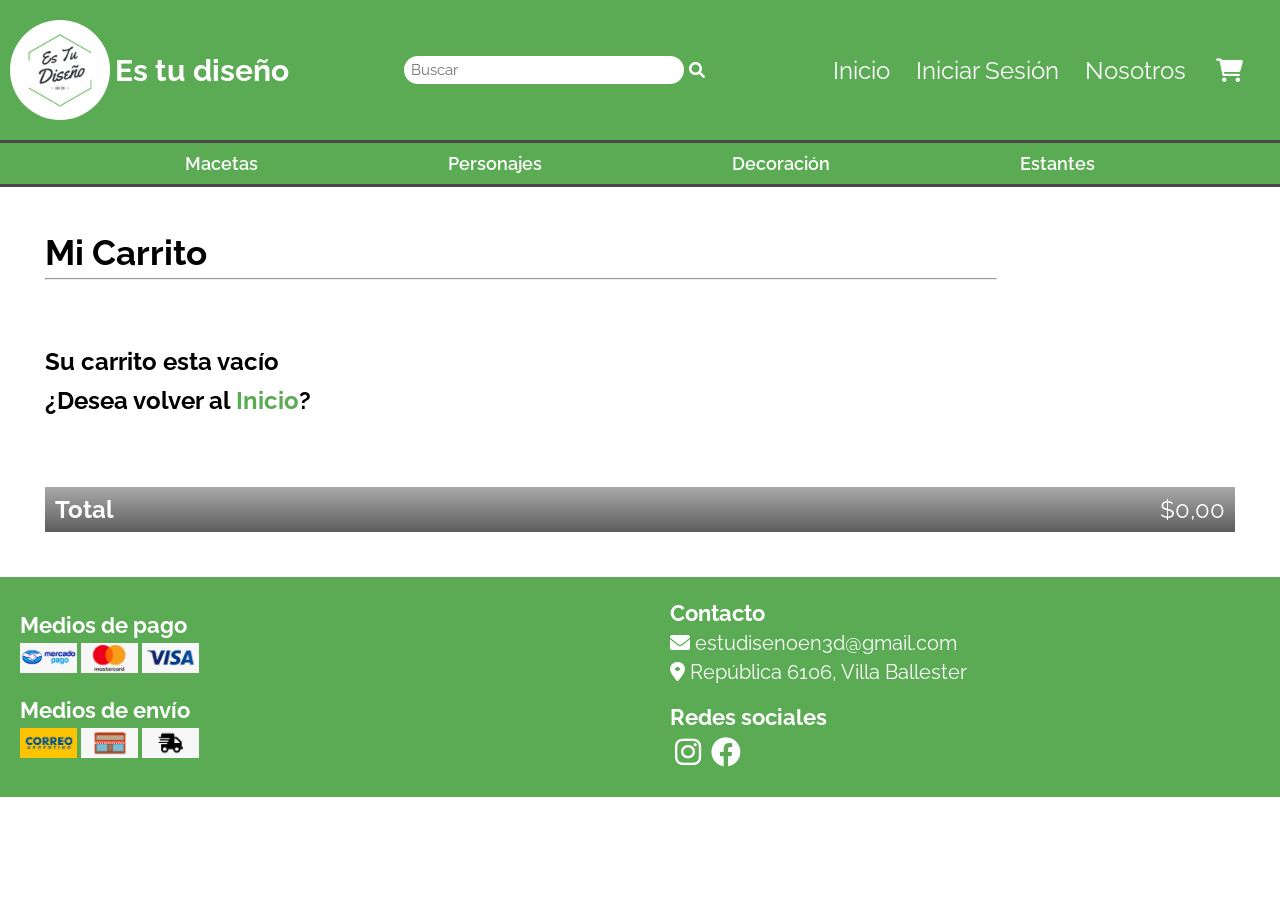
<file: pages/carrito.html>
<!DOCTYPE html>
<html lang="en">
<head>
    <meta charset="UTF-8">
    <meta http-equiv="X-UA-Compatible" content="IE=edge">
    <meta name="viewport" content="width=device-width, initial-scale=1.0">
    <title>Carrito</title>
    <link rel="shortcut icon" href="../Img/logo.png">
    <!-- Font Family -->
    <link href="https://fonts.googleapis.com/css2?family=Raleway:wght@300&display=swap" rel="stylesheet">
    <!-- Stylesheet -->
    <link rel="stylesheet" href="../style.css">
     <!-- Font Awesome -->
    <link href="https://cdnjs.cloudflare.com/ajax/libs/font-awesome/6.0.0/css/all.min.css" rel="stylesheet"/>
</head>
<body>
    <header>
        <nav class="navSuperior">
            <div class="logo">
                <a href="../index.html">
                    <img src="../Img/logo.jpeg" alt="logo es tu diseño">
                    <h1>Es tu diseño</h1>
                </a>
            </div>
            <div class="buscador">
                <input type="text" placeholder="Buscar" ><a href="#" class="fa-solid fa-search"></a>
            </div>
                <label for="menu" class="menuHamburguesa">
                    <i class="fa-solid fa-bars"></i>
                </label>
                <input type="checkbox" id="menu">
            <div class="seccionesContainer"> 
                <ul class="secciones">
                    <label for="menu" class="cerrarMenu">
                        <i class="fa-solid fa-circle-xmark"></i>
                    </label>
                    <li><a href="../index.html">Inicio</a></li>
                    <li><a href="cuenta.html">Iniciar Sesión</a></li>
                    <li><a href="nosotros.html">Nosotros</a></li>
                    <li id="seccionCarrito"><a href="carrito.html" class="fa-solid fa-cart-shopping"></a></li>
                </ul>
            </div>
        </nav>
        <nav class="navInferior">
            <ul class="categorias">
                <li><a href="macetas.html">Macetas</a></li>
                <li><a href="#">Personajes</a></li>
                <li><a href="#">Decoración</a></li>
                <li><a href="#">Estantes</a></li>
            </ul>
        </nav>
    </header>
    <main>
        <section class="carrito">
            <article class="h2">
                <h2>Mi Carrito</h2><hr>
            </article>
            <article class="h4">
                <h4>Su carrito esta vacío</h4>
                <h4>¿Desea volver al <a href="../index.html">Inicio</a>?</h4>
            </article>
            <article class="carritoTotal">
                <h6>Total</h6>
                <span>$0,00</span>
            </article>
        </section>
    </main>
    <footer>
        <section class="footerMetodos">
            <article class="pagos">
                <h4>Medios de pago</h4>
                <div>
                    <img src="../Img/mercadopago.png" alt="Mercado Pago">
                    <img src="../Img/mastercard.png" alt="Mastercard">
                    <img src="../Img/visa.png" alt="Visa">
                </div>
            </article>
            <article class="envios">
                <h4>Medios de envío</h4>
                <div>
                    <img src="../Img/correo-argentino.png" alt="Correo Argentino">
                    <img src="../Img/retiro-local.png" alt="Retiro local">
                    <img src="../Img/personalizado.png" alt="Personalizado">
                </div>
            </article>
        </section>
        <section class="footerInfo">
            <article class="contacto">
                <h4>Contacto</h4>
                <ul>
                    <li><i class="fa-solid fa-envelope"></i>estudisenoen3d@gmail.com</li>
                    <li><i class="fa-solid fa-location-dot"></i>República 6106, Villa Ballester</li>
                </ul>
            </article>
            <article class="redesSociales">
                <h4>Redes sociales</h4>
                <ul>
                    <li><a href="https://www.instagram.com/es.tu.diseno/" class="fa-brands fa-instagram"></a></li>
                    <li><a href="https://www.facebook.com/estudiseno-2358036297771299" class="fa-brands fa-facebook"></a></li>
                </ul>
            </article>
        </section>
    </footer>
</body>
</html>
</file>
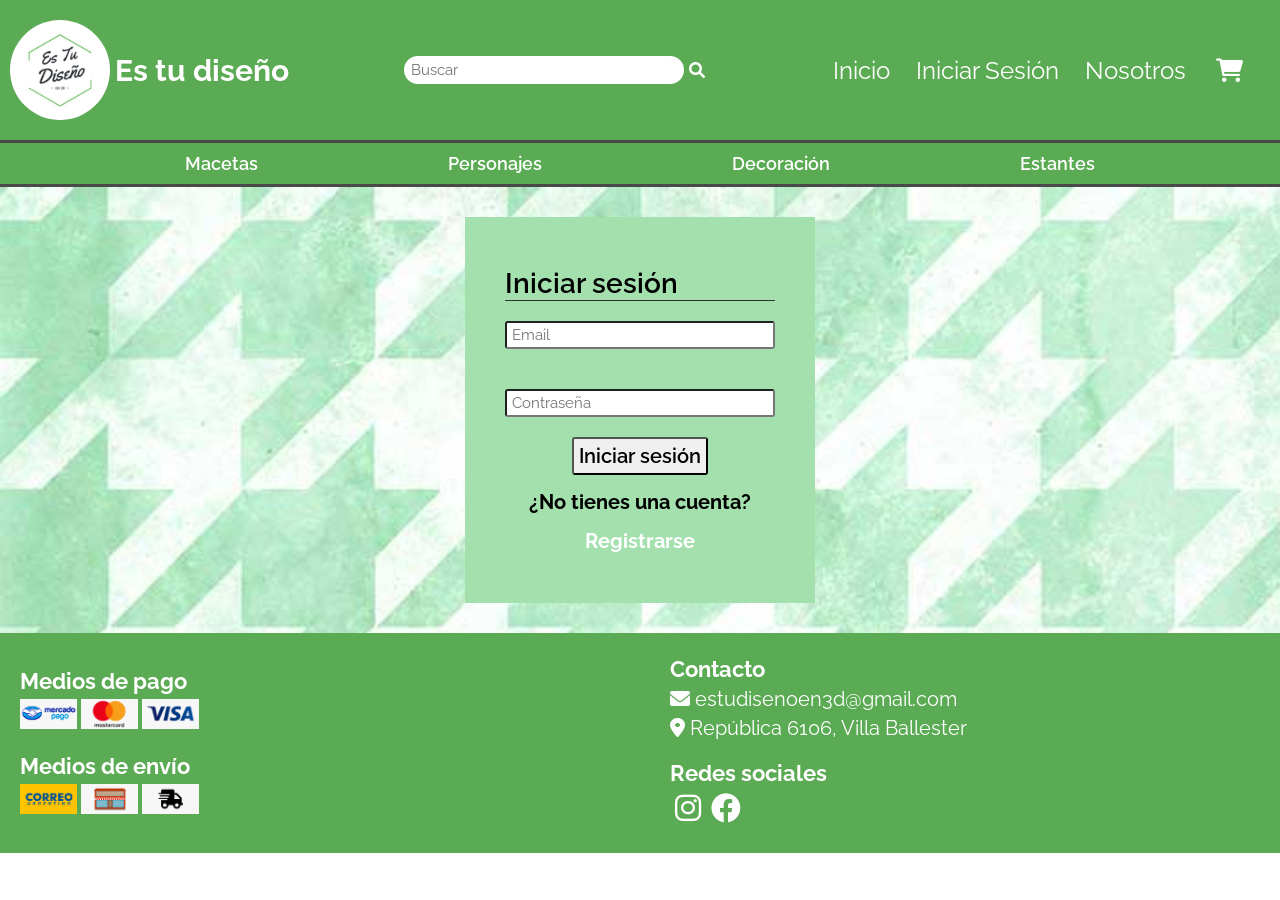
<file: pages/cuenta.html>
<!DOCTYPE html>
<html lang="en">
<head>
    <meta charset="UTF-8">
    <meta http-equiv="X-UA-Compatible" content="IE=edge">
    <meta name="viewport" content="width=device-width, initial-scale=1.0">
    <title>Iniciar sesión</title>
    <link rel="shortcut icon" href="../Img/logo.png">
    <!-- Font Family -->
    <link href="https://fonts.googleapis.com/css2?family=Raleway:wght@300&display=swap" rel="stylesheet">
    <!-- Stylesheet -->
    <link rel="stylesheet" href="../style.css">
     <!-- Font Awesome -->
    <link href="https://cdnjs.cloudflare.com/ajax/libs/font-awesome/6.0.0/css/all.min.css" rel="stylesheet"/>
</head>
<body>
    <header>
        <nav class="navSuperior">
            <div class="logo">
                <a href="../index.html">
                    <img src="../Img/logo.jpeg" alt="logo es tu diseño">
                    <h1>Es tu diseño</h1>
                </a>
            </div>
            <div class="buscador">
                <input type="text" placeholder="Buscar" ><a href="#" class="fa-solid fa-search"></a>
            </div>
            <!-- <div class="menuHamburguesa"> -->
                <label for="menu" class="menuHamburguesa">
                    <i class="fa-solid fa-bars"></i>
                </label>
                <input type="checkbox" id="menu">
            <!-- </div> -->
            <div class="seccionesContainer"> 
                <ul class="secciones">
                    <label for="menu" class="cerrarMenu">
                        <i class="fa-solid fa-circle-xmark"></i>
                    </label>
                    <li><a href="../index.html">Inicio</a></li>
                    <li><a href="cuenta.html">Iniciar Sesión</a></li>
                    <li><a href="nosotros.html">Nosotros</a></li>
                    <li id="seccionCarrito"><a href="carrito.html" class="fa-solid fa-cart-shopping"></a></li>
                </ul>
            </div>
        </nav>
        <nav class="navInferior">
            <ul class="categorias">
                <li><a href="macetas.html">Macetas</a></li>
                <li><a href="#">Personajes</a></li>
                <li><a href="#">Decoración</a></li>
                <li><a href="#">Estantes</a></li>
            </ul>
        </nav>
    </header>
    <main>
        <section class="cuentaContainer">
            <article class="cuenta">
                <form class="cuentaForm">
                    <legend>Iniciar sesión</legend>
                    <input type="email" name="email" placeholder="Email" required>
                    <input type="password" placeholder="Contraseña" required>
                    <div class="buttonContainer">
                        <button type="submit">Iniciar sesión</button>
                    </div>
                </form>
                <h4>¿No tienes una cuenta?</h4>
                <h4><a href="#">Registrarse</a></h4>
            </article>
        </section>
    </main>
    <footer>
        <section class="footerMetodos">
            <article class="pagos">
                <h4>Medios de pago</h4>
                <div>
                    <img src="../Img/mercadopago.png" alt="Mercado Pago">
                    <img src="../Img/mastercard.png" alt="Mastercard">
                    <img src="../Img/visa.png" alt="Visa">
                </div>
            </article>
            <article class="envios">
                <h4>Medios de envío</h4>
                <div>
                    <img src="../Img/correo-argentino.png" alt="Correo Argentino">
                    <img src="../Img/retiro-local.png" alt="Retiro local">
                    <img src="../Img/personalizado.png" alt="Personalizado">
                </div>
            </article>
        </section>
        <section class="footerInfo">
            <article class="contacto">
                <h4>Contacto</h4>
                <ul>
                    <li><i class="fa-solid fa-envelope"></i>estudisenoen3d@gmail.com</li>
                    <li><i class="fa-solid fa-location-dot"></i>República 6106, Villa Ballester</li>
                </ul>
            </article>
            <article class="redesSociales">
                <h4>Redes sociales</h4>
                <ul>
                    <li><a href="https://www.instagram.com/es.tu.diseno/" class="fa-brands fa-instagram"></a></li>
                    <li><a href="https://www.facebook.com/estudiseno-2358036297771299" class="fa-brands fa-facebook"></a></li>
                </ul>
            </article>
        </section>
    </footer>
</body>
</html>
</file>
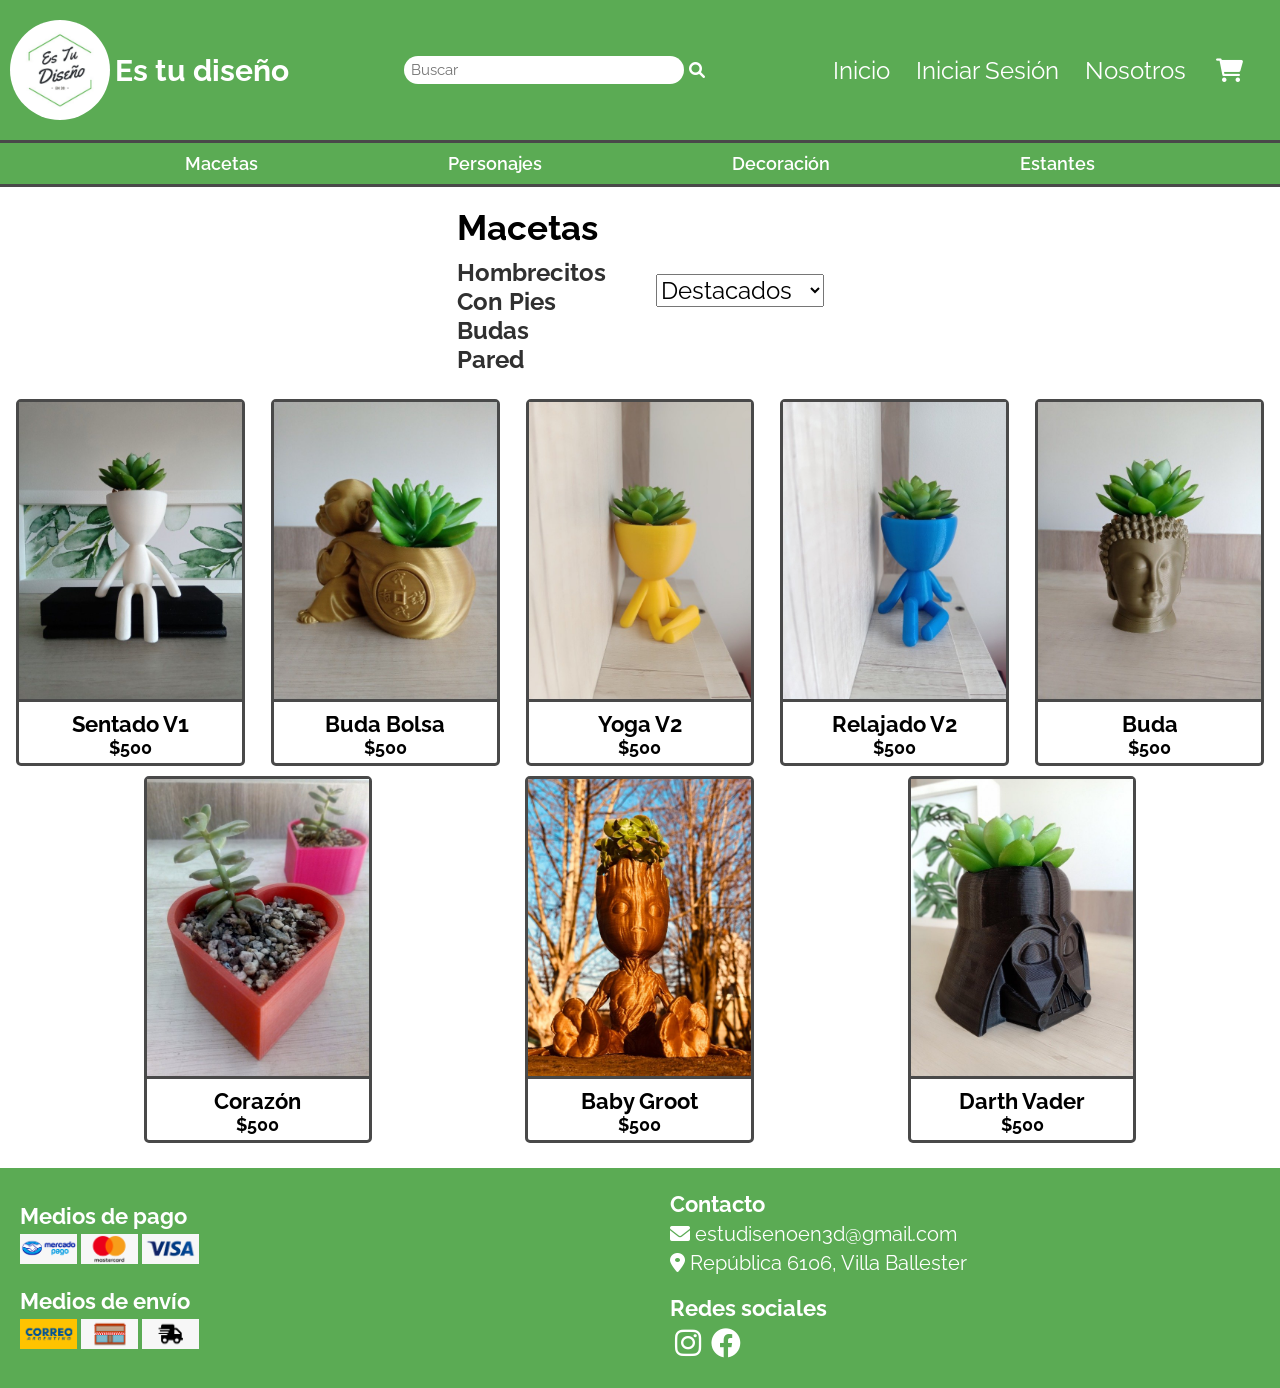
<file: pages/macetas.html>
<!DOCTYPE html>
<html lang="en">
<head>
    <meta charset="UTF-8">
    <meta http-equiv="X-UA-Compatible" content="IE=edge">
    <meta name="viewport" content="width=device-width, initial-scale=1.0">
    <title>Macetas</title>
    <link rel="shortcut icon" href="../Img/logo.png">
     <!-- Font Family -->
     <link href="https://fonts.googleapis.com/css2?family=Raleway:wght@300&display=swap" rel="stylesheet">
     <!-- Stylesheet -->
     <link rel="stylesheet" href="../style.css">
      <!-- Font Awesome -->
     <link href="https://cdnjs.cloudflare.com/ajax/libs/font-awesome/6.0.0/css/all.min.css" rel="stylesheet"/>
</head>
<body>
    <header>
        <nav class="navSuperior">
            <div class="logo">
                <a href="../index.html">
                    <img src="../Img/logo.jpeg" alt="logo es tu diseño">
                    <h1>Es tu diseño</h1>
                </a>
            </div>
            <div class="buscador">
                <input type="text" placeholder="Buscar" ><a href="#" class="fa-solid fa-search"></a>
            </div>
                <label for="menu" class="menuHamburguesa">
                    <i class="fa-solid fa-bars"></i>
                </label>
                <input type="checkbox" id="menu">
            <div class="seccionesContainer"> 
                <ul class="secciones">
                    <label for="menu" class="cerrarMenu">
                        <i class="fa-solid fa-circle-xmark"></i>
                    </label>
                    <li><a href="../index.html">Inicio</a></li>
                    <li><a href="cuenta.html">Iniciar Sesión</a></li>
                    <li><a href="nosotros.html">Nosotros</a></li>
                    <li id="seccionCarrito"><a href="carrito.html" class="fa-solid fa-cart-shopping"></a></li>
                </ul>
            </div>
        </nav>
        <nav class="navInferior">
            <ul class="categorias">
                <li><a href="macetas.html">Macetas</a></li>
                <li><a href="#">Personajes</a></li>
                <li><a href="#">Decoración</a></li>
                <li><a href="#">Estantes</a></li>
            </ul>
        </nav>
    </header>
    <main class="macetasMain">
        <section class="filtrarMacetasContainer">
            <article class="categoriasMacetas"> 
                <h2>Macetas</h2>
                <h3><a href="#">Hombrecitos</a></h3>
                <h3><a href="#">Con Pies</a></h3>
                <h3><a href="#">Budas</a></h3>
                <h3><a href="#">Pared</a></h3>
            </article>         
            <article class="filtrarMacetas">       
                <select>
                    <option>Destacados</option>
                    <option>Menor precio</option>
                    <option>Mayor precio</option>
                    <option>Más nuevo</option>
                    <option>Más antiguo</option>
                </select>
            </article>
        </section>
        <section class="productosMacetas">
            <article>
                <img src="../Img/macetas1.jpeg" alt="Sentado V1">
                <h4>Sentado V1</h4>
                <h6>$500</h6>
            </article>
            <article>
                <img src="../Img/macetas2.jpeg" alt="Buda Bolsa">
                <h4>Buda Bolsa</h4>
                <h6>$500</h6>
            </article>
            <article>
                <img src="../Img/macetas3.jpeg" alt="Yoga V2">
                <h4>Yoga V2</h4>
                <h6>$500</h6>
            </article>
            <article>
                <img src="../Img/macetas4.jpeg" alt="Relajado V2">
                <h4>Relajado V2</h4>
                <h6>$500</h6>
            </article>
            <article>
                <img src="../Img/macetas5.jpeg" alt="Buda">
                <h4>Buda</h4>
                <h6>$500</h6>
            </article>
            <article>
                <img src="../Img/macetas6.jpeg" alt="Corazón">
                <h4>Corazón</h4>
                <h6>$500</h6>
            </article>
            <article>
                <img src="../Img/macetas7.jpeg" alt="Baby Groot">
                <h4>Baby Groot</h4>
                <h6>$500</h6>
            </article>
            <article>
                <img src="../Img/macetas8.jpeg" alt="Darth Vader">
                <h4>Darth Vader</h4>
                <h6>$500</h6>
            </article>
        </section>
    </main>
    <footer>
        <section class="footerMetodos">
            <article class="pagos">
                <h4>Medios de pago</h4>
                <div>
                    <img src="../Img/mercadopago.png" alt="Mercado Pago">
                    <img src="../Img/mastercard.png" alt="Mastercard">
                    <img src="../Img/visa.png" alt="Visa">
                </div>
            </article>
            <article class="envios">
                <h4>Medios de envío</h4>
                <div>
                    <img src="../Img/correo-argentino.png" alt="Correo Argentino">
                    <img src="../Img/retiro-local.png" alt="Retiro local">
                    <img src="../Img/personalizado.png" alt="Personalizado">
                </div>
            </article>
        </section>
        <section class="footerInfo">
            <article class="contacto">
                <h4>Contacto</h4>
                <ul>
                    <li><i class="fa-solid fa-envelope"></i>estudisenoen3d@gmail.com</li>
                    <li><i class="fa-solid fa-location-dot"></i>República 6106, Villa Ballester</li>
                </ul>
            </article>
            <article class="redesSociales">
                <h4>Redes sociales</h4>
                <ul>
                    <li><a href="https://www.instagram.com/es.tu.diseno/" class="fa-brands fa-instagram"></a></li>
                    <li><a href="https://www.facebook.com/estudiseno-2358036297771299" class="fa-brands fa-facebook"></a></li>
                </ul>
            </article>
        </section>
    </footer>
</body>
</html>
</file>
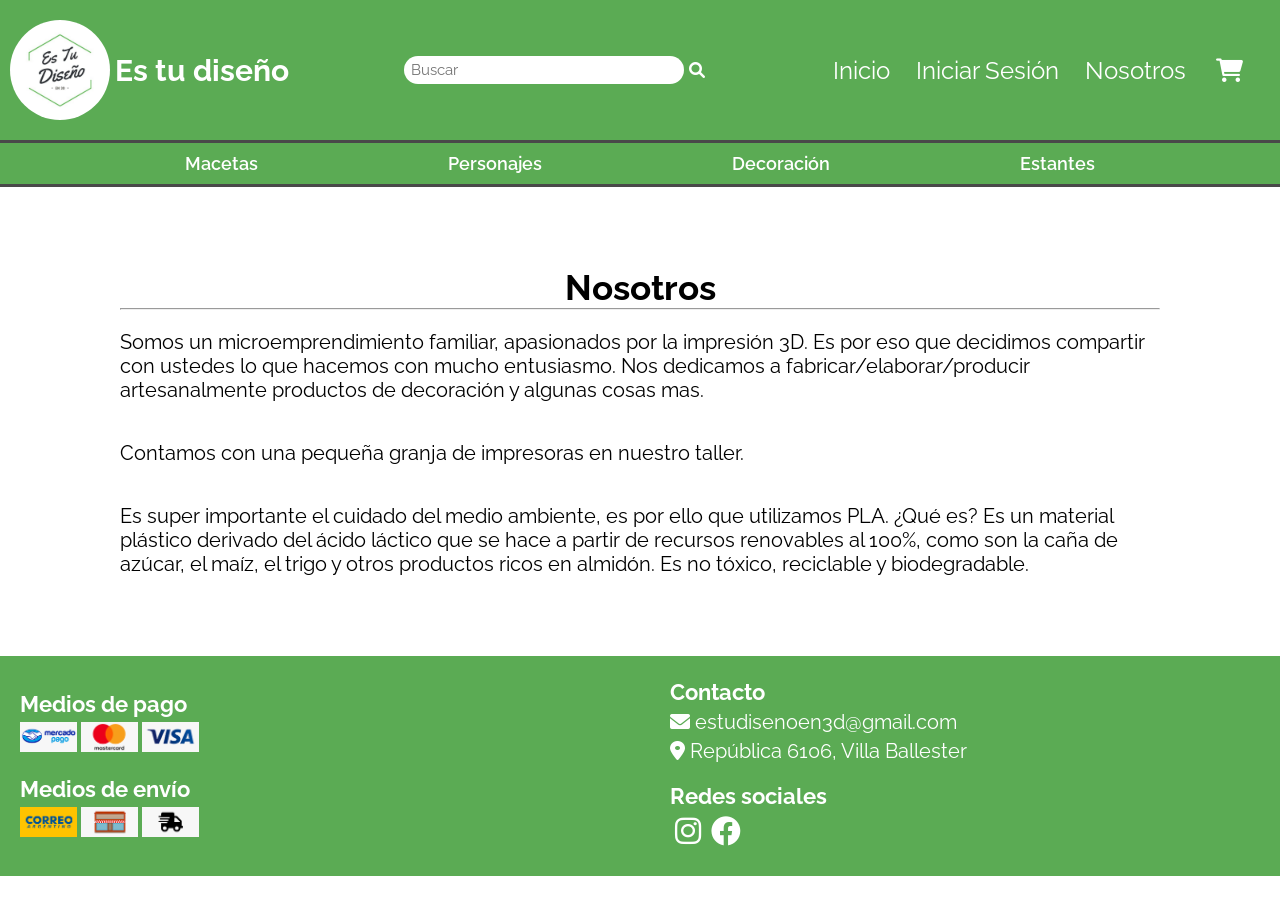
<file: pages/nosotros.html>
<!DOCTYPE html>
<html lang="en">
<head>
    <meta charset="UTF-8">
    <meta http-equiv="X-UA-Compatible" content="IE=edge">
    <meta name="viewport" content="width=device-width, initial-scale=1.0">
    <title>Nosotros</title>
    <link rel="shortcut icon" href="../Img/logo.png">
     <!-- Font Family -->
     <link href="https://fonts.googleapis.com/css2?family=Raleway:wght@300&display=swap" rel="stylesheet">
     <!-- Stylesheet -->
     <link rel="stylesheet" href="../style.css">
      <!-- Font Awesome -->
     <link href="https://cdnjs.cloudflare.com/ajax/libs/font-awesome/6.0.0/css/all.min.css" rel="stylesheet"/>
</head>
<body>
    <header>
        <nav class="navSuperior">
            <div class="logo">
                <a href="../index.html">
                    <img src="../Img/logo.jpeg" alt="logo es tu diseño">
                    <h1>Es tu diseño</h1>
                </a>
            </div>
            <div class="buscador">
                <input type="text" placeholder="Buscar" ><a href="#" class="fa-solid fa-search"></a>
            </div>
                <label for="menu" class="menuHamburguesa">
                    <i class="fa-solid fa-bars"></i>
                </label>
                <input type="checkbox" id="menu">
            <div class="seccionesContainer"> 
                <ul class="secciones">
                    <label for="menu" class="cerrarMenu">
                        <i class="fa-solid fa-circle-xmark"></i>
                    </label>
                    <li><a href="../index.html">Inicio</a></li>
                    <li><a href="cuenta.html">Iniciar Sesión</a></li>
                    <li><a href="nosotros.html">Nosotros</a></li>
                    <li id="seccionCarrito"><a href="carrito.html" class="fa-solid fa-cart-shopping"></a></li>
                </ul>
            </div>
        </nav>
        <nav class="navInferior">
            <ul class="categorias">
                <li><a href="macetas.html">Macetas</a></li>
                <li><a href="#">Personajes</a></li>
                <li><a href="#">Decoración</a></li>
                <li><a href="#">Estantes</a></li>
            </ul>
        </nav>
    </header>
    <main>
        <article class="nosotros">
            <h2>Nosotros</h2><hr>
            <p>Somos un microemprendimiento familiar, apasionados por la impresión 3D. Es por eso que decidimos compartir con ustedes lo que hacemos con mucho entusiasmo. Nos dedicamos a fabricar/elaborar/producir artesanalmente productos de decoración y algunas cosas mas.</p>
            <br>
            <p>Contamos con una pequeña granja de impresoras en nuestro taller.</p>
            <br>
            <p>Es super importante el cuidado del medio ambiente, es por ello que utilizamos PLA. ¿Qué es? Es un material plástico derivado del ácido láctico que se hace a partir de recursos renovables al 100%, como son la caña de azúcar, el maíz, el trigo y otros productos ricos en almidón. Es no tóxico, reciclable y biodegradable.</p>
        </article>
    </main>
    <footer>
        <section class="footerMetodos">
            <article class="pagos">
                <h4>Medios de pago</h4>
                <div>
                    <img src="../Img/mercadopago.png" alt="Mercado Pago">
                    <img src="../Img/mastercard.png" alt="Mastercard">
                    <img src="../Img/visa.png" alt="Visa">
                </div>
            </article>
            <article class="envios">
                <h4>Medios de envío</h4>
                <div>
                    <img src="../Img/correo-argentino.png" alt="Correo Argentino">
                    <img src="../Img/retiro-local.png" alt="Retiro local">
                    <img src="../Img/personalizado.png" alt="Personalizado">
                </div>
            </article>
        </section>
        <section class="footerInfo">
            <article class="contacto">
                <h4>Contacto</h4>
                <ul>
                    <li><i class="fa-solid fa-envelope"></i>estudisenoen3d@gmail.com</li>
                    <li><i class="fa-solid fa-location-dot"></i>República 6106, Villa Ballester</li>
                </ul>
            </article>
            <article class="redesSociales">
                <h4>Redes sociales</h4>
                <ul>
                    <li><a href="https://www.instagram.com/es.tu.diseno/" class="fa-brands fa-instagram"></a></li>
                    <li><a href="https://www.facebook.com/estudiseno-2358036297771299" class="fa-brands fa-facebook"></a></li>
                </ul>
            </article>
        </section>
    </footer>
</body>
</html>
</file>
<file: style.css>
* {
    padding: 0;
    margin: 0;
    list-style: none;
    text-decoration: none;
    box-sizing: border-box;
    font-family: 'Raleway', sans-serif;
}

body {
    display: grid;
    grid-template-rows: auto auto 320px;
}

/* HEADER */

header {
    background-color: rgb(91, 171, 84);
    display: flex;
    flex-direction: column;
}

.navSuperior {
    display: flex;
    justify-content: space-between;
    margin: 0 10px;
}

.logo a {
    display: flex;
    align-items: center;
    margin: 20px 0;
}

.logo img {
    height: 80px;
    border-radius: 50%;
}

.logo h1 {
    display: none;
}

.logo:hover {
    transform: scale(0.95);
}

.buscador {
    display: flex;
    justify-content: center;
    align-items: center;
}

.buscador input{
    min-width: 160px;
    padding-left: 7px;
    line-height: 25px;
    background: white;
    color: rgb(99, 173, 88);
    border: none;
    border-radius: 18px;
    margin-right: 5px;
}

.buscador input:hover {
    background: rgb(226, 226, 226);
}

.buscador input:focus {
    background: rgb(90, 90, 90);
    color: white;
    outline: none;
}

.buscador a:hover {
    color: rgb(226, 226, 226);
    transform: scale(0.95);
}

.buscador a:active {
    color: rgb(27, 27, 27);
}

.menuHamburguesa {
    display: flex;
    justify-content: center;
    align-items: center;
    margin-right: 8px;
    font-size: 25px;
    color: white;
}
 
.menuHamburguesa:active {
    color: rgb(27, 27, 27);
}

input#menu {
    display: none;
}

input#menu:checked ~ .seccionesContainer {
    display: block;
} 
  
.seccionesContainer {
    display: none;
    position: fixed;
    top: 0;
    left: 0;
    width: 100%; 
    height: 200px;
    background-color: rgb(91, 171, 84);
}
  
.cerrarMenu {
    position: absolute;
    top: 15px;
    right: 15px;
    font-size: 20px;
    color: rgb(27, 27, 27);
}

.cerrarMenu:active {
    color: rgb(230, 230, 230);
}

.secciones {
    margin: 15px;
    display: flex;
    flex-direction: column;
    align-content: center;
    align-items: center;
}

.secciones li {
    display: flex;
    font-size: 24px;
    margin: 5px 0;
    padding: 0 8px;
    background-color: rgb(163, 224, 174);
    border-radius: 15px;
}

.secciones li:active {
    background-color: rgb(48, 48, 48);
}

.secciones li a {
    color: rgb(48, 48, 48);
}

.secciones li a:active {
    color: rgb(230, 230, 230);
}

#seccionCarrito {
    padding: 9px;
    border-radius: 50%;
}

.navInferior {
    display: flex;
    justify-content: center;
    border-top: 3px solid rgb(73, 73, 73);
    border-bottom: 3px solid rgb(73, 73, 73);
}

.categorias {
    display: flex;
    width: calc(100vw - 19px);
    justify-content: space-evenly;
}

.categorias li {
    display: flex;
    font-size: 12px;
    font-weight: 600;
    margin: 10px 15px;
    color: white;
}

.categorias li a:hover {
    color: rgb(226, 226, 226);
    transform: scale(0.95);
}

.categorias li a:active {
    color: rgb(27, 27, 27);
}

header a {
    color: white;
}

/* MEDIA QUERIES */

@media screen and (min-width: 768px) {

    body {
        display: grid;
        grid-template-rows: auto auto 220px;
    }

    .logo img {
        height: 100px;
    }

    .logo h1 {
        display: flex;
        display: inline-block;
        font-size: 30px;
        margin-left: 5px;
    }

    .buscador input {
        min-width: 200px;
        line-height: 28px;
        font-size: 15px;
    }

    .categorias li {
        font-size: 16px;
    }
    
}

@media screen and (min-width:1100px) {
    
    .buscador input {
        min-width: 280px;
    }

    .menuHamburguesa {
        display: none;
    }
    
    .cerrarMenu {
        display: none;
    }
    
    .seccionesContainer {
        display: flex;
        position: inherit;
        width: auto;
        height: auto;
        align-items: center;
    }
    
    .seccionesContainer ul {
        flex-direction: row;
        justify-content: space-evenly;
    }

    .secciones {
        margin: 0 10px 0 0;
        width: 100%;
        align-items: center;
    }

    .secciones li {
        background-color: transparent;
        padding: 0;
        margin: 0 5px;
    }

    .secciones li:active {
        background-color: transparent;
    }

    .secciones li a {
        padding: 4px 8px;
        color: white;
    }

    .secciones li a:hover {
        background-color: rgb(121, 170, 117);
        border-radius: 15px;
        transform: scale(0.95);
    }

    .secciones li a:active {
        color: rgb(27, 27, 27);
    }
    
    #seccionCarrito {
        padding: 9px 4px;
        border-radius: none;
    }

    #seccionCarrito:hover {
        background-color: rgb(121, 170, 117);
        border-radius: 50%;
    }

    .categorias li {
        font-size: 18px;
    }
}

/* END HEADER */


/* MAIN INDEX */

.carrusel {
    width: 100%;
    height: 70vh;
    background-image: url("Img/Oferta.jpeg");
    background-repeat: no-repeat;
    background-position: center;
    background-size: cover;
}

.division {
    background: linear-gradient(rgb(87, 214, 110), rgb(163, 224, 174));
    height: 40px;
    margin-bottom: 20px;
}

.productos {
    display: flex;
    justify-content: space-evenly;
    align-content: flex-end;
    flex-wrap: wrap;
}

.productos article {
    display: flex;
    flex-direction: column;
    margin: 0 10px 20px;
    border: 3px solid rgb(73, 73, 73);
    border-radius: 5px;
}

.productos article:hover {
    transform: scale(0.95);
}

.productos img {
    border-bottom: 3px solid rgb(73, 73, 73);
    height: 190px;
}

.productos h4 {
    text-align: center;
    font-size: 15px;
    margin-top: 5px;
}

.productos h6 {
    text-align: center;
    font-size: 12px;
    margin-bottom: 5px;
}

/* MEDIA QUERIES */

@media screen and (min-width: 768px) {
    
    .productos img {
        height: 220px;
    }

    .productos h4 {
        font-size: 18px;
    }

    .productos h6 {
        font-size: 15px;
    }

}

@media screen and (min-width: 1100px) {

    .productos img {
        height: 300px;
    }

    .productos h4 {
        font-size: 22px;
    }

    .productos h6 {
        font-size: 18px;
    }
}

/* END MAIN INDEX */


/* MAIN CUENTA */

.cuentaContainer {
    display: flex;
    justify-content: center;
    background-image: url(Img/fondo.jpeg);
    background-repeat: no-repeat;
    background-position: center center;
    background-size: cover;
}

.cuenta {
    display: flex;
    flex-direction: column;
    align-items: center;
    width: 200px;
    margin: 20px;
    padding: 20px;
    background-color: rgb(163, 224, 174);
}

.cuentaForm legend {
    font-size: 20px;
    font-weight: 600;
    border-bottom: 1px solid rgb(48, 48, 48);;
}

.cuentaForm input {
    padding-left: 5px;
    margin: 20px 0;
    width: 100%;
    max-width: 300px;
    height: 25px;
    font-size: 15px;
    border-radius: 3px;
}

.cuentaForm input:hover {
    background: rgb(226, 226, 226);
}

.cuentaForm input:focus {
    background: rgb(90, 90, 90);
    color: white;
    outline: none;
}

.buttonContainer {
    display: flex;
    justify-content: center;
}

.buttonContainer button {
    padding: 5px;
    font-size: 15px;
    font-weight: 600;
    border-radius: 3px;
}

.buttonContainer button:hover {
    transform: scale(0.95);
}

.cuenta h4 {
    font-size: 15px;
    margin-top: 15px;
}

.cuenta a {
    color: white
}

/* MEDIA QUERIES */

@media screen and (min-width: 768px) {

    .cuenta {
        width: 300px;
        margin: 30px;
        padding: 30px 40px;
    }

    .cuentaForm legend {
        font-size: 25px;
    }

    .buttonContainer button {
        font-size: 18px;
    }

    .cuenta h4 {
        font-size: 18px;
    }
}


@media screen and (min-width: 1100px) {

    .cuenta {
        width: 350px;
        padding: 50px 40px;
    }

    .cuentaForm legend {
        font-size: 28px;
    }

    .cuentaForm input {
        height: 28px;
    }

    .buttonContainer button {
        font-size: 20px;
    }

    .cuenta h4 {
        font-size: 20px;
    }
}
/* END MAIN CUENTA */


/* MAIN NOSOTROS */

.nosotros {
    display: flex;
    flex-direction: column;
    margin: 30px 50px;
}

.nosotros h2 {
    font-size: 25px;
    text-align: center;
}

.nosotros p {
    font-size: 15px;
    margin-top: 10px;
}

/* MEDIA QUERIES */

@media screen and (min-width: 768px) {
    
    .nosotros {
        margin: 50px 90px;
    }
    
    .nosotros h2 {
        font-size: 30px;
        text-align: center;
    }
    
    .nosotros p {
        font-size: 20px;
        margin-top: 20px;
    }
}

@media screen and (min-width: 1100px) {

    .nosotros {
        margin: 80px 120px;
    
    }
    
    .nosotros h2 {
        font-size: 35px;
    }
    
    .nosotros p {
        font-size: 20px;
    }
}

/* END MAIN NOSOTROS */


/* MAIN CARRITO */

.carrito {
    display: flex;
    flex-direction: column;
    justify-content: space-between;
    margin: 25px;
    min-height: 300px;
}

.carrito h2 {
    font-size: 22px;
}

.carrito hr {
    margin: 5px 0;
    width: 80%;
}

.carrito h4 {
    font-size: 18px;
    margin-bottom: 10px;
}

.carrito a {
    color: rgb(91, 171, 84);
}

.carritoTotal {
    display: flex;
    justify-content: space-between;
    align-items: center;
    padding: 8px 10px;
    width: 100%;
    background: linear-gradient(rgb(170, 170, 170), rgb(92, 92, 92));
}

.carritoTotal h6 {
    font-size: 18px;
    color: white;
}

.carritoTotal span {
    font-size: 18px;
    color: white;
}

/* MEDIA QUERIES */

@media screen and (min-width: 768px) {

    .carrito {
        margin: 35px;
    }

    .carrito h2 {
        font-size: 28px;
    }
}

@media screen and (min-width: 1100px) {

    .carrito {
        margin: 45px;
    }

    .carrito h2 {
        font-size: 35px;
    }

    .carrito h4 {
        font-size: 24px;
    }

    .carritoTotal h6 {
        font-size: 24px;
    }
    
    .carritoTotal span {
        font-size: 24px;
    }    
}

/* END MAIN CARRITO */


/* MAIN MACETAS */

.macetasMain {
    display: flex;
    flex-direction: column;
    padding-bottom: 20px;
}

.filtrarMacetasContainer {
    display: flex;
    justify-content: center;
    margin: 20px;
}

.categoriasMacetas h2 {
    font-size: 24px;
    margin-bottom: 10px;
}

.categoriasMacetas h3 {
    font-size: 15px;
}

.categoriasMacetas h3:hover {
    transform: scale(0.95);
}

.categoriasMacetas a:active {
    color:rgb(87, 214, 110)
}

.categoriasMacetas h3 a {
    color: rgb(48, 48, 48);
}

.filtrarMacetas {
    display: flex;
    align-items: center;
    margin-left: 50px;
}

.filtrarMacetas select {
    font-size: 15px;
}

.categoriasMacetas {
    display: flex;
    flex-direction: column;
}

.productosMacetas {
    display: flex;
    justify-content: space-evenly;
    align-items: flex-end;
    flex-wrap: wrap;
}

.productosMacetas article {
    margin: 5px 10px;
    border: 3px solid rgb(73, 73, 73);
    border-radius: 5px;
}

.productosMacetas article:hover {
    transform: scale(0.95);
}

.productosMacetas img {
    border-bottom: 3px solid rgb(73, 73, 73);
    height: 190px;
}

.productosMacetas h4 {
    text-align: center;
    font-size: 15px;
    margin-top: 5px;
}

.productosMacetas h6 {
    text-align: center;
    font-size: 12px;
    margin-bottom: 5px;
}

/* MEDIA QUERIES */ 

@media screen and (min-width: 768px) {
    
    .categoriasMacetas h2 {
        font-size: 28px;
    }
    
    .categoriasMacetas h3 {
        font-size: 18px;
    }
    .filtrarMacetas select {
        font-size: 18px;
    }

    .productosMacetas h4 {
        font-size: 18px;
    }

    .productosMacetas img {
        height: 220px;
    }

    .productosMacetas h6 {
        font-size: 15px;
    }
}

@media screen and (min-width: 1100px) {

    .categoriasMacetas h2 {
        font-size: 35px;
    }
    
    .categoriasMacetas h3 {
        font-size: 24px;
    }
    .filtrarMacetas select {
        font-size: 24px;
    }

    .productosMacetas img {
        height: 300px;
    }

    .productosMacetas h4 {
        font-size: 22px;
    }

    .productosMacetas h6 {
        font-size: 18px;
    }
}

/* END MAIN MACETAS */


/* FOOTER */

footer {
    display: flex;
    flex-direction: column;
    background-color: rgb(91, 171, 84);
    color: white;
}

.footerMetodos {
    display: flex;
    flex-direction: column;
    justify-content: space-evenly;
    margin: 15px 0 15px 20px;
}

footer h4 {
    font-size: 15px;
}

.pagos {
    display: flex;
    flex-direction: column;
}

.pagos img {
    margin-top: 5px;
    height: 25px;
}

.envios {
    display: flex;
    flex-direction: column;
}

.envios img {
    margin-top: 5px;
    height: 25px;
}

.footerInfo {
    display: flex;
    flex-direction: column;
    margin-left: 20px;
}

.contacto {
    display: flex;
    flex-direction: column;
    margin-bottom: 20px;
}

.contacto ul li {
    display: flex;
    align-items: center;
    margin-top: 5px;
}

.contacto ul li i {
    padding-right: 5px;
}

.redesSociales {
    display: flex;
    flex-direction: column;
} 

.redesSociales ul {
    display: flex;
}

.redesSociales ul li {
    margin: 5px;
    font-size: 30px;
    color: white;
}

.redesSociales ul li a {
    color: white;
}

.redesSociales ul li a:hover {
    transform: scale(0.95);
}

.redesSociales ul li a:active {
    color: rgb(48, 48, 48);
}

/* MEDIA QUERIES */

@media screen and (min-width: 768px) {
    
    footer {
        display: grid;
        grid-template-columns: repeat(2, 1fr);
    }

    footer h4 {
        font-size: 18px;
    }

    .footerInfo {
        justify-content: center;
        margin: 0;
        padding-left: 30px;
    }
}

@media screen and (min-width: 1100px) {

    footer h4 {
        font-size: 22px;
    }

    .footerMetodos img {
        height: 30px;
    }

    .footerInfo li {
        font-size: 20px;
    }
}

/* END FOOTER */
</file>
